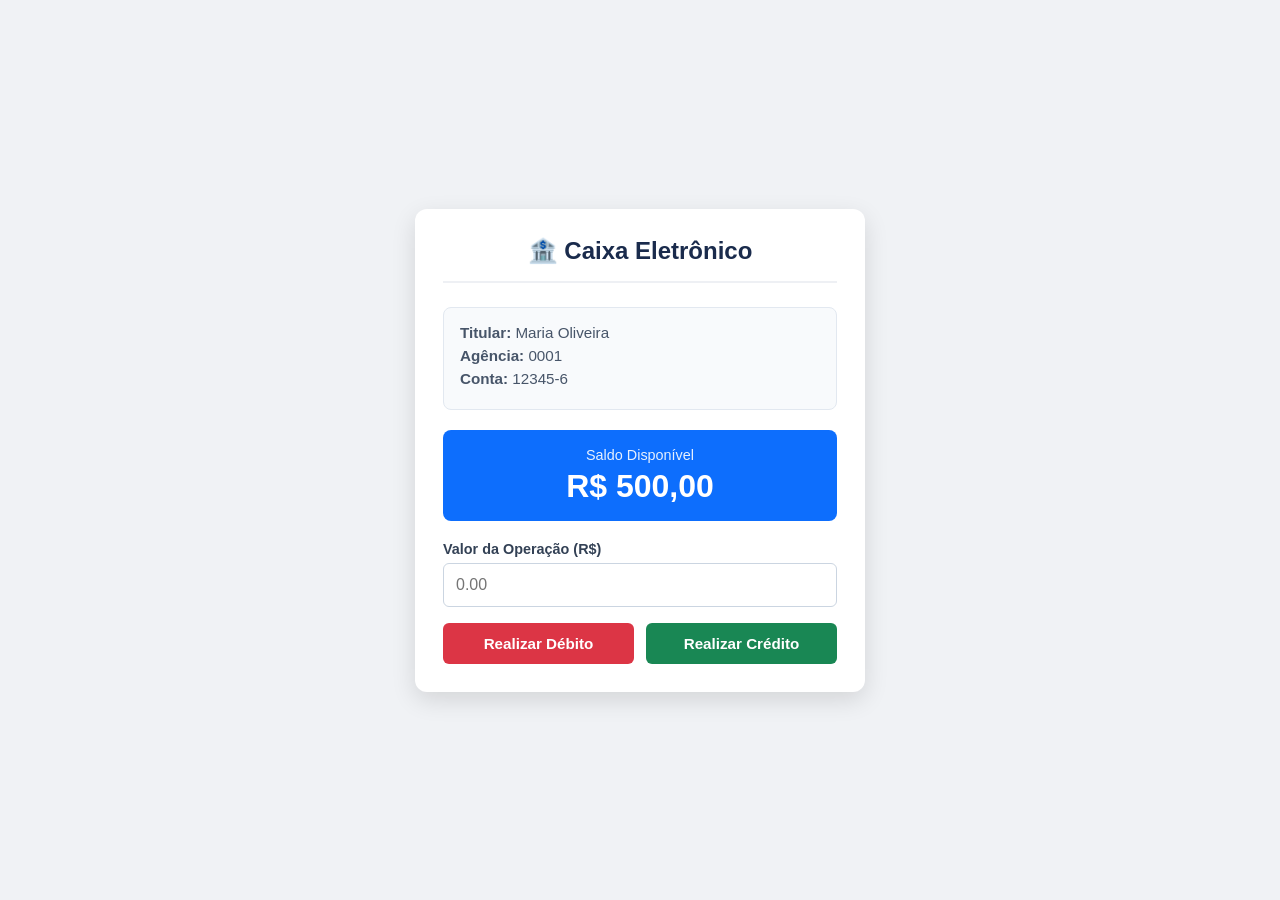
<file: index.html>
<!DOCTYPE html>
<html lang="pt-BR">
<head>
  <meta charset="UTF-8">
  <meta name="viewport" content="width=device-width, initial-scale=1.0">
  <title>Caixa Eletrônico - Interface Web</title>
  <!-- Importação do arquivo de estilos CSS -->
  <link rel="stylesheet" href="index.css">
  <!-- Importação do arquivo de lógica JavaScript com carregamento diferido -->
  <script src="index.js" defer></script>
</head>
<body>

  <div class="atm-card">
    <div class="header">
      <h1>🏦 Caixa Eletrônico</h1>
    </div>

    <!-- DFN / Área de Dados do Titular -->
    <div class="info-box">
      <p><strong>Titular:</strong> <span id="titular">Maria Oliveira</span></p>
      <p><strong>Agência:</strong> <span id="agencia">0001</span></p>
      <p><strong>Conta:</strong> <span id="conta">12345-6</span></p>
    </div>

    <!-- Exibição do Saldo Formatado -->
    <div class="balance-box">
      <span>Saldo Disponível</span>
      <h2 id="saldoDisplay">R$ 500,00</h2>
    </div>

    <!-- Entrada de Valores e Botões de Operação -->
    <div class="form-group">
      <label for="valorInput">Valor da Operação (R$)</label>
      <input type="number" id="valorInput" placeholder="0.00" step="0.01" min="0.01">
    </div>

    <div class="actions">
      <button id="btnDebito" class="btn-debit">Realizar Débito</button>
      <button id="btnCredito" class="btn-credit">Realizar Crédito</button>
    </div>

    <!-- Feedback de Sucesso/Erro -->
    <div id="mensagem" class="message"></div>
  </div>

</body>
</html>
</file>
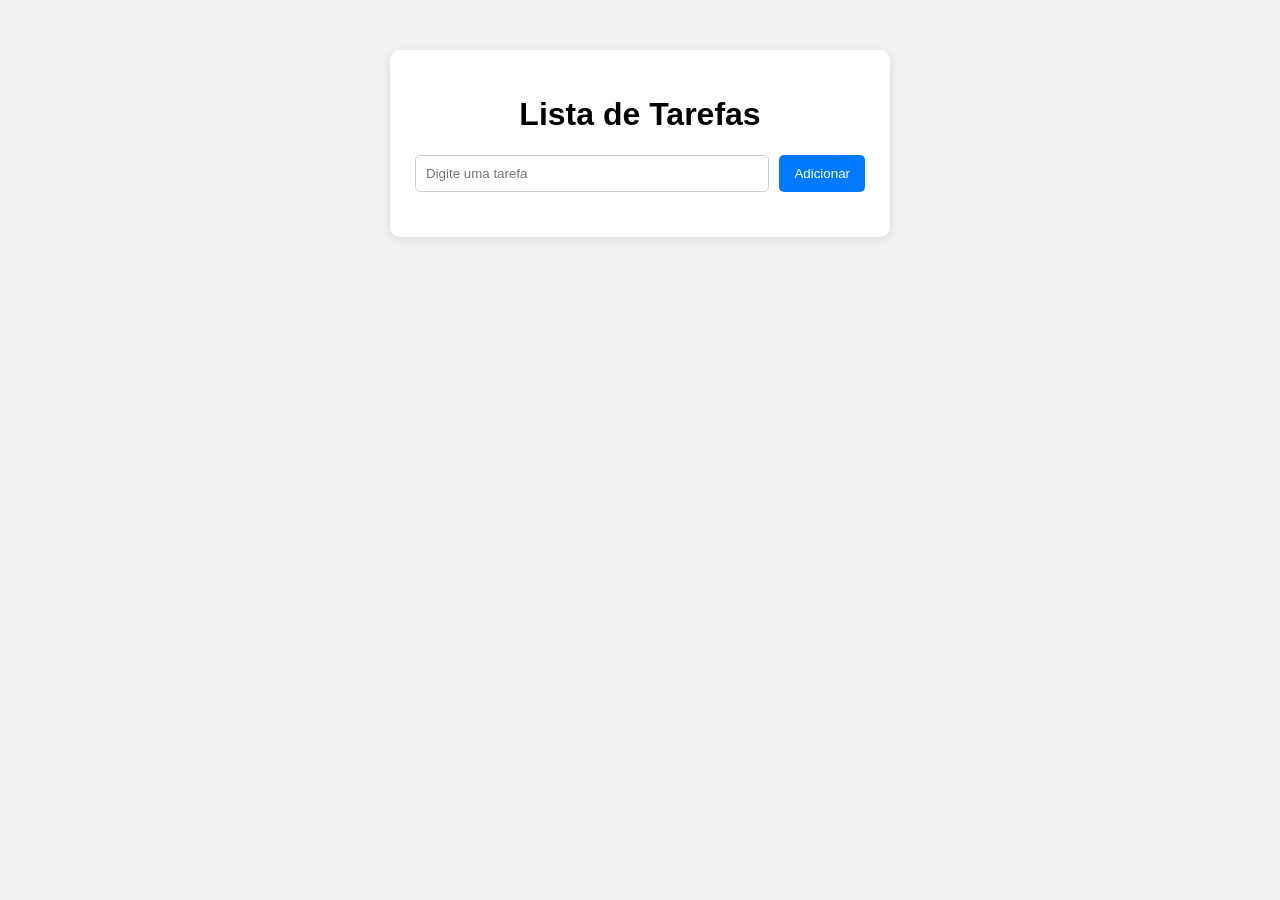
<file: Atividade 3/index.html>
<!DOCTYPE html>
<html lang="pt-BR">
<head>
    <meta charset="UTF-8">
    <meta name="viewport" content="width=device-width, initial-scale=1.0">
    <title>To-Do List</title>
    <link rel="stylesheet" href="style.css">
</head>
<body>

    <div class="container">
        <h1>Lista de Tarefas</h1>

        <div class="formulario">
            <input type="text" id="tarefaInput" placeholder="Digite uma tarefa">
            <button id="adicionarBtn">Adicionar</button>
        </div>

        <ul id="listaTarefas"></ul>
    </div>

    <script src="script.js"></script>
</body>
</html>
</file>
<file: index.css>
* {
    box-sizing: border-box;
    margin: 0;
    padding: 0;
    font-family: 'Segoe UI', Tahoma, Geneva, Verdana, sans-serif;
}

body {
    background-color: #f0f2f5;
    display: flex;
    justify-content: center;
    align-items: center;
    min-height: 100vh;
    padding: 20px;
}

.atm-card {
    background-color: #ffffff;
    border-radius: 12px;
    box-shadow: 0 8px 24px rgba(0, 0, 0, 0.12);
    width: 100%;
    max-width: 450px;
    padding: 28px;
}

.header {
    text-align: center;
    margin-bottom: 24px;
    border-bottom: 2px solid #eef0f4;
    padding-bottom: 16px;
}

.header h1 {
    color: #1a2b4c;
    font-size: 1.5rem;
}

.info-box {
    background-color: #f8fafc;
    border: 1px solid #e2e8f0;
    border-radius: 8px;
    padding: 16px;
    margin-bottom: 20px;
}

.info-box p {
    margin-bottom: 6px;
    color: #475569;
    font-size: 0.95rem;
}

.balance-box {
    background-color: #0d6efd;
    color: #ffffff;
    text-align: center;
    border-radius: 8px;
    padding: 16px;
    margin-bottom: 20px;
}

.balance-box span {
    font-size: 0.9rem;
    opacity: 0.9;
}

.balance-box h2 {
    font-size: 2rem;
    margin-top: 4px;
}

.form-group {
    margin-bottom: 16px;
}

.form-group label {
    display: block;
    margin-bottom: 6px;
    color: #334155;
    font-size: 0.9rem;
    font-weight: 600;
}

.form-group input {
    width: 100%;
    padding: 12px;
    border: 1px solid #cbd5e1;
    border-radius: 6px;
    font-size: 1rem;
    outline: none;
}

.form-group input:focus {
    border-color: #0d6efd;
}

.actions {
    display: grid;
    grid-template-columns: 1fr 1fr;
    gap: 12px;
}

button {
    padding: 12px;
    border: none;
    border-radius: 6px;
    font-size: 0.95rem;
    font-weight: 600;
    cursor: pointer;
    transition: background-color 0.2s;
}

.btn-debit {
    background-color: #dc3545;
    color: #ffffff;
}

.btn-debit:hover {
    background-color: #bb2d3b;
}

.btn-credit {
    background-color: #198754;
    color: #ffffff;
}

.btn-credit:hover {
    background-color: #157347;
}

.message {
    margin-top: 16px;
    padding: 12px;
    border-radius: 6px;
    text-align: center;
    font-size: 0.9rem;
    display: none;
}

.message.success {
    display: block;
    background-color: #d1e7dd;
    color: #0f5132;
}

.message.error {
    display: block;
    background-color: #f8d7da;
    color: #842029;
}
</file>
<file: Atividade 3/style.css>
* {
    box-sizing: border-box;
}

body {
    font-family: Arial, sans-serif;
    background-color: #f2f2f2;
    margin: 0;
    padding: 0;
}

.container {
    width: 500px;
    max-width: 90%;
    margin: 50px auto;
    padding: 25px;
    background-color: white;
    border-radius: 10px;
    box-shadow: 0 2px 10px rgba(0, 0, 0, 0.1);
}

h1 {
    text-align: center;
}

.formulario {
    display: flex;
    gap: 10px;
}

input {
    flex: 1;
    padding: 10px;
    border: 1px solid #ccc;
    border-radius: 5px;
}

button {
    padding: 10px 15px;
    border: none;
    border-radius: 5px;
    background-color: #007bff;
    color: white;
    cursor: pointer;
}

button:hover {
    background-color: #0056b3;
}

ul {
    padding: 0;
    margin-top: 20px;
    list-style: none;
}

li {
    padding: 12px;
    margin-bottom: 8px;
    background-color: #eeeeee;
    border-radius: 5px;
    cursor: pointer;
}

li:hover {
    background-color: #dddddd;
}
</file>
